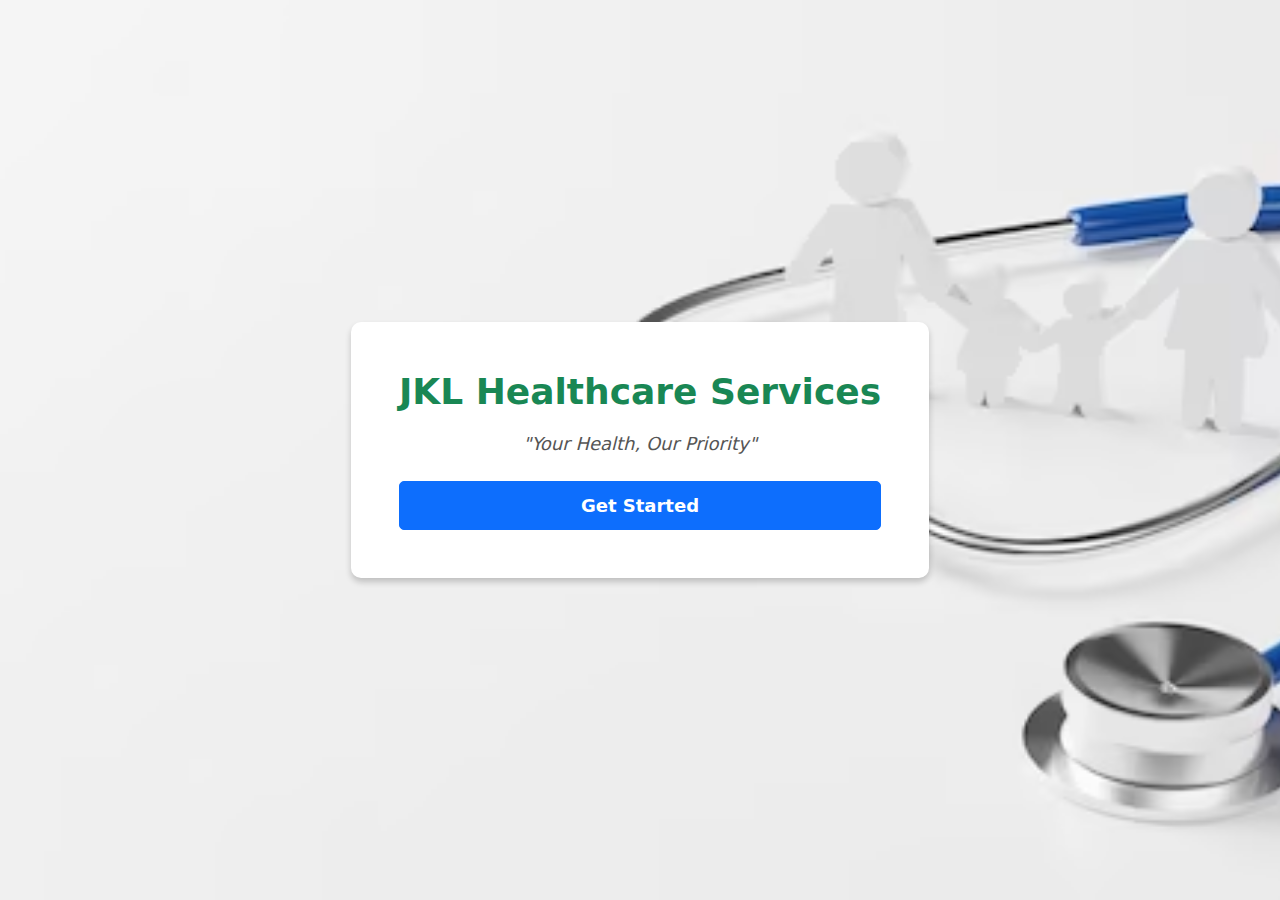
<file: index.html>
<!DOCTYPE html>
<html lang="en">
<head>
    <meta charset="UTF-8">
    <meta name="viewport" content="width=device-width, initial-scale=1.0">
    <title>JKL Healthcare Services</title>
    <!-- Bootstrap CSS -->
    <link href="https://cdn.jsdelivr.net/npm/bootstrap@5.3.3/dist/css/bootstrap.min.css" rel="stylesheet">
    <style>
        /* Full-screen height for centering content */
        body, html {
            margin: 0;
            padding: 0;
            height: 100%;
        }

        /* Button styling */
        .btn-primary {
            font-size: 18px;
            font-weight: bold;
            padding: 10px 20px;
            border-radius: 5px;
            transition: all 0.3s ease;
        }

        .btn-primary:hover {
            background-color: #388E3C;
            border-color: #388E3C;
            transform: scale(1.05);
        }

        /* Card customization */
        .card {
            border: none;
            border-radius: 10px;
            box-shadow: 0 4px 6px rgba(0, 0, 0, 0.2);
        }

        /* Heading and text styling */
        h1 {
            font-size: 36px;
            font-weight: bold;
        }

        p {
            font-size: 18px;
            font-style: italic;
            color: #555;
        }
    </style>
</head>
<body style="background-image: url('assets/images/image_admin_dashboard.png'); background-size: cover; background-position: center center; background-attachment: fixed;">
    <div class="container d-flex justify-content-center align-items-center h-100">
        <div class="card p-5 bg-white text-center">
            <h1 class="mb-3 text-success">JKL Healthcare Services</h1>
            <p class="mb-4">"Your Health, Our Priority"</p>
            <button class="btn btn-primary" onclick="location.href='login.html'">Get Started</button>
        </div>
    </div>

    <!-- Bootstrap JS (Optional for advanced functionality) -->
    <script src="https://cdn.jsdelivr.net/npm/bootstrap@5.3.3/dist/js/bootstrap.bundle.min.js"></script>
</body>
</html>
</file>
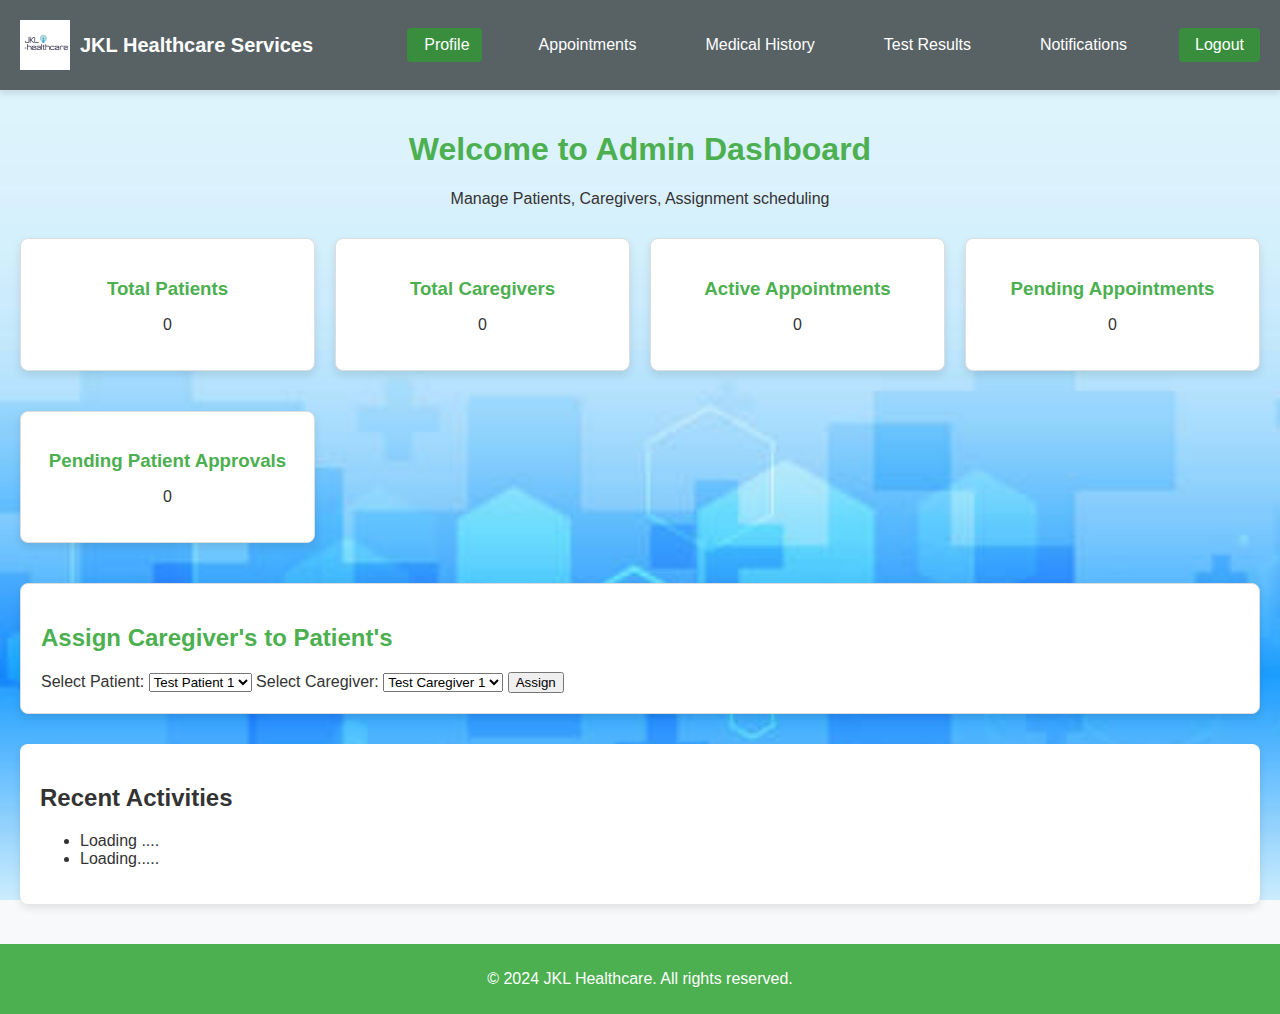
<file: admin-dashboard.html>
<!DOCTYPE html>
<html lang="en">
<head>
    <meta charset="UTF-8">
    <meta name="viewport" content="width=device-width, initial-scale=1.0">
    <title>Admin Dashboard - JKL Healthcare</title>
    <link rel="stylesheet" href="assets/css/admin-dashboard.css">
    <style>
        /* Add background image to the body */
        body {
            margin: 0;
            padding: 0;
            background-image: url('assets/images/image_admin_dashboard2.png'); /* Correct the path here */
            background-size: cover; /* Ensure the image covers the entire background */
            background-position: center center; /* Center the image */
            background-attachment: fixed; /* Keep the image fixed when scrolling */
            font-family: Arial, sans-serif;
        }

        /* Overlay to make content more readable */
        .container-center {
            display: flex;
            justify-content: center;
            align-items: center;
            height: 100%; /* Full height of the viewport */
            background-color: rgba(255, 255, 255, 0.7);  /* Add slight overlay to make the form stand out */
        }

        /* Keep the existing styling for header, sections, etc. */
        .dashboard-header {
            background-color: rgba(0, 0, 0, 0.6); /* Semi-transparent header background */
            padding: 20px;
            color: white;
        }

        .nav-bar a {
            text-decoration: none;
            color: white;
            margin-right: 20px;
        }

        /* Other section styling remains the same */
        .dashboard-main {
            padding: 20px;
            color: #333;
        }

        .stat-item {
            background-color: white;
            padding: 20px;
            border-radius: 8px;
            margin: 10px 0;
            text-align: center;
            box-shadow: 0 4px 8px rgba(0, 0, 0, 0.1);
        }

        .assign-caregiver-section,
        .recent-activities {
            margin-top: 30px;
            padding: 20px;
            background-color: white;
            border-radius: 8px;
            box-shadow: 0 4px 8px rgba(0, 0, 0, 0.1);
        }

        footer {
            text-align: center;
            padding: 10px;
            background-color: #4CAF50;
            color: white;
            margin-top: 20px;
        }
    </style>
</head>
<body>
    <header class="dashboard-header">
        <div class="logo-container">
            <img src="assets/images/logo.png" alt="JKL Healthcare Logo" class="logo">
            <h1>JKL Healthcare Services</h1>
        </div>
        <nav class="nav-bar">
            <a href="#profile" class="nav-link active"><i class="icon-profile"></i> Profile</a>
            <a href="#appointments" class="nav-link"><i class="icon-appointments"></i> Appointments</a>
            <a href="#medical-history" class="nav-link"><i class="icon-medical"></i> Medical History</a>
            <a href="#test-results" class="nav-link"><i class="icon-tests"></i> Test Results</a>
            <a href="#notifications" class="nav-link"><i class="icon-notifications"></i> Notifications</a>
            <button id="logoutButton" class="logout-btn">Logout</button>
        </nav>
    </header>
    
    <main class="dashboard-main">
        <section class="welcome-section">
            <h1>Welcome to Admin Dashboard</h1>
            <p>Manage Patients, Caregivers, Assignment scheduling</p>
        </section>

        <section class="stats-container">
            <div class="stat-item">
                <h3>Total Patients</h3>
                <p>0</p>
            </div>
            <div class="stat-item">
                <h3>Total Caregivers</h3>
                <p>0</p>
            </div>
            <div class="stat-item">
                <h3>Active Appointments</h3>
                <p>0</p>
            </div>
            <div class="stat-item">
                <h3>Pending Appointments</h3>
                <p>0</p>
            </div>
            <div class="stat-item">
                <h3>Pending Patient Approvals</h3>
                <p>0</p>
            </div>
           
        </section>

        <section id="assign-caregiver" class="assign-caregiver-section">
            <h2>Assign Caregiver's to Patient's</h2>
            <form id="assignForm">
                <label for="patient">Select Patient:  </label>
                <select id="patient">
                    <option value="1"> Test Patient 1</option>
                    <option value="2">Loading ... </option>
                </select>

                <label for="caregiver">  Select Caregiver: </label>
                <select id="caregiver">
                    <option value="1"> Test Caregiver 1</option>
                    <option value="2">Loading ... </option>
                </select>

                <button type="submit">Assign</button>
            </form>
        </section>

        <section id="recent-activities" class="recent-activities">
            <h2>Recent Activities</h2>
            <ul>
                <li>Loading ....</li>
                <li>Loading.....</li>
                
                
            </ul>
        </section>
    </main>

    <footer>
        <p>© 2024 JKL Healthcare. All rights reserved.</p>
    </footer>
</body>
</html>
</file>
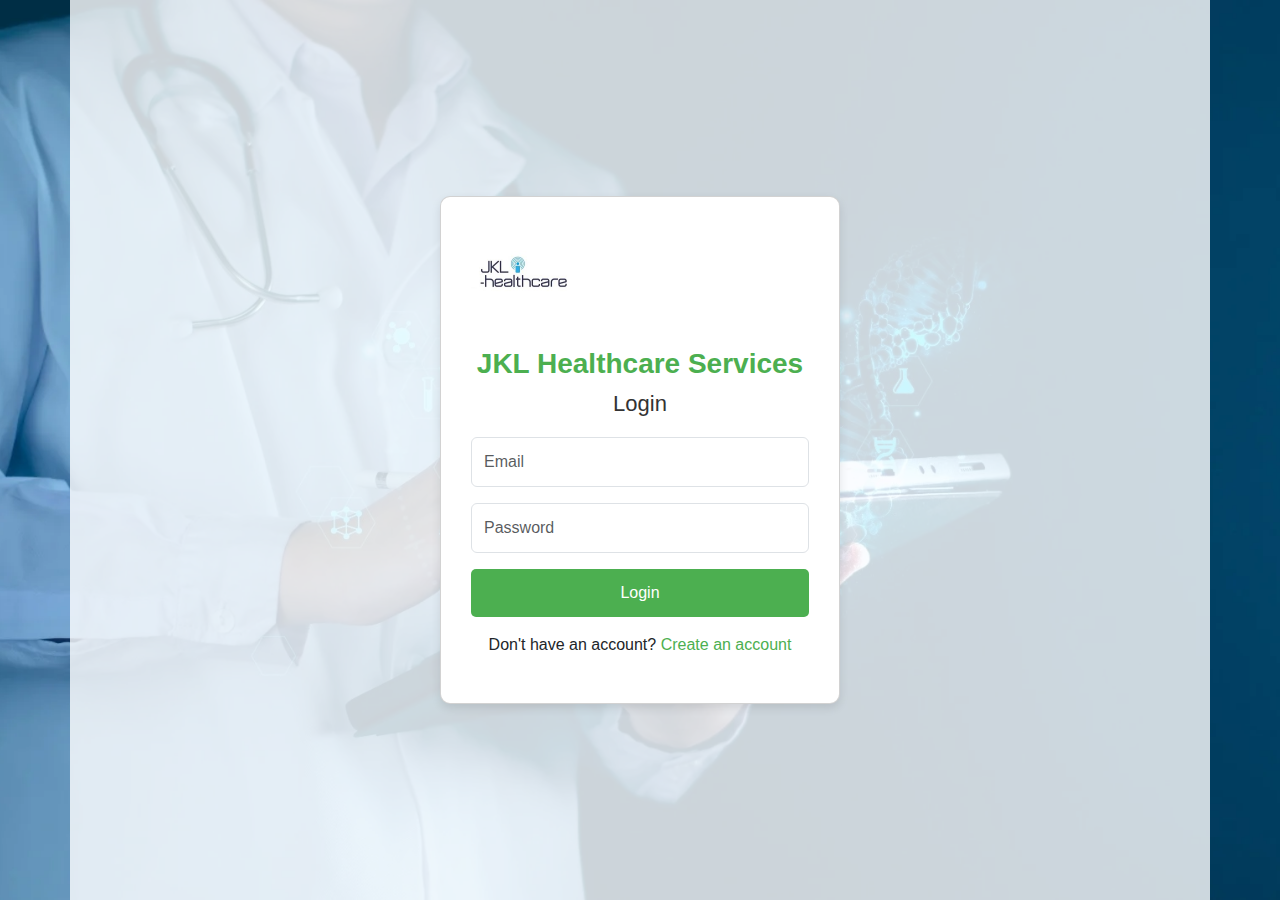
<file: caregiver-dashboard.html>
<!DOCTYPE html>
<html lang="en">
<head>
    <meta charset="UTF-8">
    <meta name="viewport" content="width=device-width, initial-scale=1.0">
    <title>Caregiver Dashboard Services</title>
    <link rel="stylesheet" href="assets/css/caregiver-dashboard.css">
</head>
<body>
    <!-- Navbar -->
    <nav class="navbar">
        <div class="logo">
            <h1>JKL Healthcare Services</h1>
        </div>
        <ul class="nav-links">
            <li><a href="#dashboard">Dashboard</a></li>
            <li><a href="#patients">Assigned Patients</a></li>
            <li><a href="#appointments">Appointments</a></li>
        </ul>
        <button id="logoutButton" class="logout-btn">Logout</button>
    </nav>

    <!-- Main Content -->
    <main>
        <section id="dashboard" class="stats-section">
            <h2>Dashboard Overview</h2>
            <div class="stats">
                <div class="stat-card">
                    <h3>Total Assigned Patients</h3>
                    <p id="totalPatients">1


                    </p>
                </div>
            </div>
        </section>

        <section id="patients" class="patients-section">
            <h2>Assigned Patients</h2>
            <ul id="assignedPatientsList">
                <!-- Assigned patients will be listed here -->
            </ul>
        </section>

        <!-- Schedule Appointment Section -->
        <section id="appointments" class="schedule-section">
            <h2>Schedule an Appointment</h2>
            <form id="scheduleAppointmentForm">
                <label for="patientId">Select Patient:</label>
                <select id="patientId" required>
                    <option value="Test patient 1">Test Patient 1</option> 
                    <option value="Test patient 2">Loading ....</option>
                </select>

                <label for="appointmentDate">Appointment Date:</label>
                <input type="datetime-local" id="appointmentDate" required>

                <label for="notes">Notes:</label>
                <textarea id="notes" rows="3" required></textarea>

                <button type="submit">Schedule Appointment</button>
            </form>
        </section>

        <!-- View Scheduled Appointments Section -->
        <section class="view-appointments-section">
            <h2>Your Scheduled Appointments</h2>
            <div id="appointmentsList" class="appointments-list">
                <!-- Example Static Appointment 1 -->
                <div class="appointment-item">
                    <p><strong>Patient Name:</strong> Loding...</p>
                    <p><strong>Scheduled Date:</strong> Loding..</p>
                    <button class="edit-btn" onclick="editAppointment(1)">Edit</button>
                </div>

                <!-- Example Static Appointment 2 -->
                <div class="appointment-item">
                    <p><strong>Patient Name:</strong> <input type="text"></p>
                    <p><strong>Scheduled Date:</strong> <input type="datetime-local" name="" id=""></p>
                </div>
                <div>  <button type="submit">Update Appointment</button>
                    <button type="button" id="cancelEdit" onclick="cancelEdit()">Cancel</button>
               </div>
            </div>
        </section>

        <!-- Edit Appointment Section (hidden by default) -->
        <section id="editAppointmentSection" class="edit-appointment-section" style="display: none;">
            <h2>Edit Appointment</h2>
            <form id="editAppointmentForm">
                <label for="editPatientId">Select Patient:</label>
                <select id="editPatientId" required>
                    <option value="Test patient 1">Test Patient 1</option>
                    <option value="Test patient 2">Loding....</option>
                </select>

                <label for="editAppointmentDate">New Appointment Date:</label>
                <input type="datetime-local" id="editAppointmentDate" required>

                <label for="editNotes">Notes:</label>
                <textarea id="editNotes" rows="3"></textarea>

                <button type="submit">Update Appointment</button>
                <button type="button" id="cancelEdit" onclick="cancelEdit()">Cancel</button>
            </form>
        </section>
    </main>

    <script src="assets/js/caregiver-dashboard.js"></script>
</body>
</html>
</file>
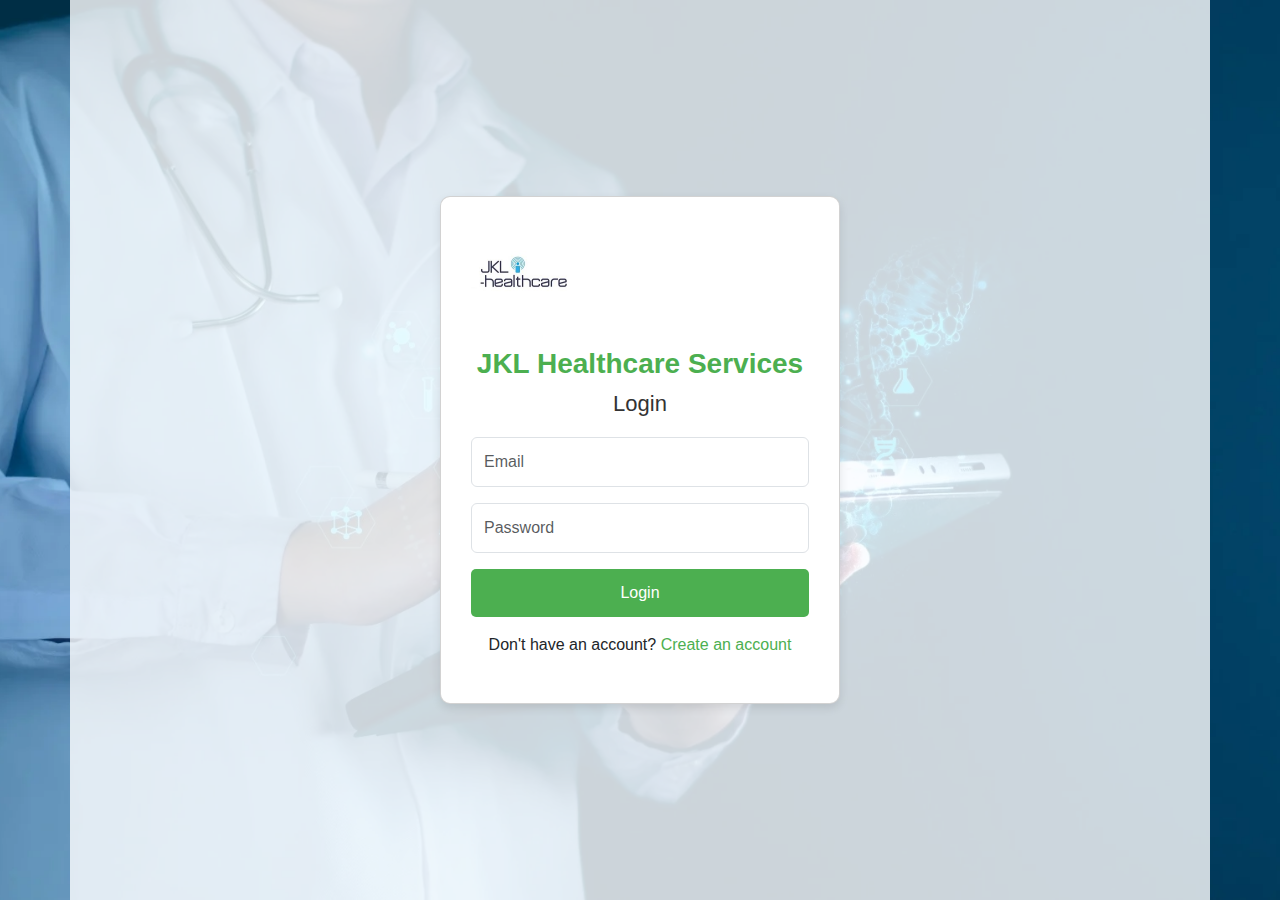
<file: login.html>
<!DOCTYPE html>
<html lang="en">
<head>
    <meta charset="UTF-8">
    <meta name="viewport" content="width=device-width, initial-scale=1.0">
    <title>Login - JKL Healthcare Services</title>
    <!-- Bootstrap CSS -->
    <link href="https://cdn.jsdelivr.net/npm/bootstrap@5.3.3/dist/css/bootstrap.min.css" rel="stylesheet">
    <style>
        /* General Styles */
        body, html {
            height: 100%;
            margin: 0;
            background-image: url('assets/images/image_login.png'); /* Background image */
            background-size: cover;
            background-position: center center;
            background-attachment: fixed;
            font-family: Arial, sans-serif;
        }

        /* Overlay and centering container */
        .container {
            height: 100%;
            display: flex;
            justify-content: center;
            align-items: center;
            background-color: rgba(255, 255, 255, 0.8); /* Overlay for readability */
        }

        /* Card styling */
        .card {
            background-color: #fff;
            border-radius: 10px;
            padding: 30px;
            width: 100%;
            max-width: 400px;
            box-shadow: 0px 4px 10px rgba(0, 0, 0, 0.1);
            text-align: center;
        }

        /* Logo styling */
        .logo {
            max-width: 100px;
            margin-bottom: 20px;
        }

        /* Heading styles */
        h1 {
            font-size: 28px;
            color: #4CAF50;
            font-weight: bold;
            margin-bottom: 10px;
        }

        h2 {
            font-size: 22px;
            color: #333;
            margin-bottom: 20px;
        }

        /* Form input styling */
        .form-control {
            padding: 12px;
            font-size: 16px;
        }

        .form-control:focus {
            border-color: #4CAF50;
            box-shadow: 0 0 0 0.2rem rgba(76, 175, 80, 0.25);
        }

        /* Button styling */
        .btn-primary {
            background-color: #4CAF50;
            border: none;
            font-size: 16px;
            padding: 12px;
            border-radius: 5px;
        }

        .btn-primary:hover {
            background-color: #388E3C;
        }

        /* Link styling */
        .link {
            color: #4CAF50;
            text-decoration: none;
        }

        .link:hover {
            text-decoration: underline;
        }
    </style>
</head>
<body>
    <div class="container">
        <div class="card">
            <!-- Logo -->
            <img src="assets/images/logo.png" alt="JKL Healthcare Logo" class="logo">
            <h1>JKL Healthcare Services</h1>
            <h2>Login </h2>
            <!-- Login Form -->
            <form id="loginForm" class="form-container">
                <div class="mb-3">
                    <input type="email" id="email" name="email" class="form-control" placeholder="Email" required>
                </div>
                <div class="mb-3">
                    <input type="password" id="password" name="password" class="form-control" placeholder="Password" required>
                </div>
                <button type="submit" class="btn btn-primary w-100">Login</button>
            </form>
            <p class="mt-3">Don't have an account? <a href="register.html" class="link">Create an account</a></p>
        </div>
    </div>
    <!-- Bootstrap JS -->
    <script src="https://cdn.jsdelivr.net/npm/bootstrap@5.3.3/dist/js/bootstrap.bundle.min.js"></script>
    <script src="assets/js/main.js"></script>

</body>
</html>
</file>
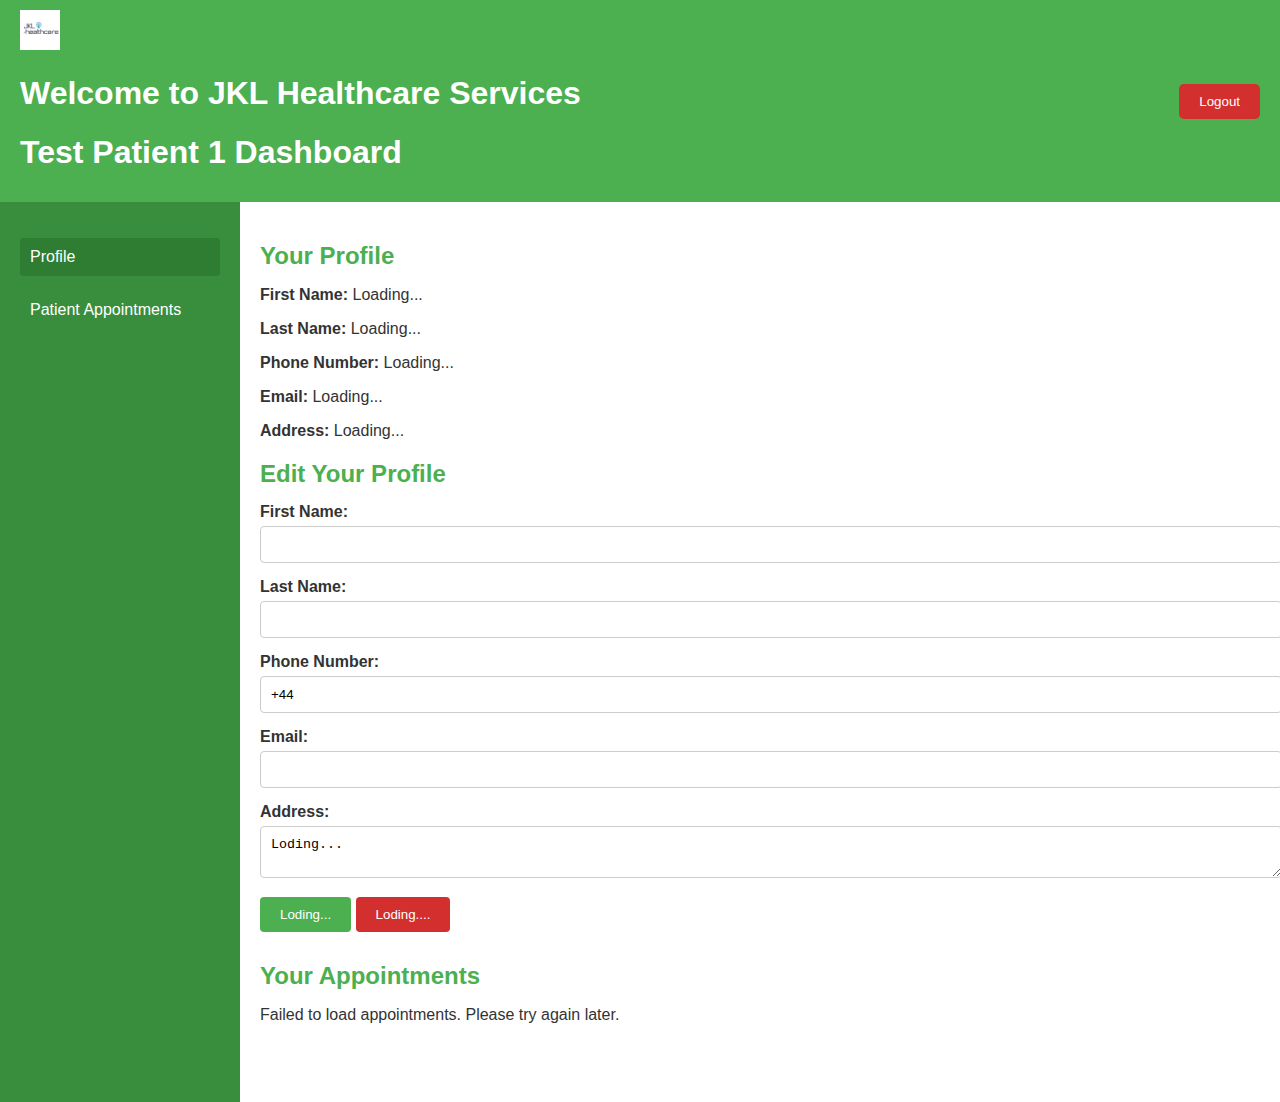
<file: patient-dashboard.html>
<!DOCTYPE html>
<html lang="en">
<head>
    <meta charset="UTF-8">
    <meta name="viewport" content="width=device-width, initial-scale=1.0">
    <title>Patient Dashboard - JKL Healthcare</title>
    <link rel="stylesheet" href="assets/css/patient-dashboard.css">
    <script defer src="assets/js/patient-dashboard.js"></script>
</head>
<body>
    <header class="dashboard-header">
        <div class="logo-container">
            <img src="assets/images/logo.png" alt="JKL Healthcare Logo" class="logo">
            <h1>Welcome to JKL Healthcare Services </h1>
            <h1>Test Patient 1 Dashboard</h1>

        </div>
        <button id="logoutButton" class="logout-btn">Logout</button>
    </header>

    <div class="dashboard-container">
        <!-- Sidebar -->
        <nav class="sidebar">
            <ul>
                <li><a href="#profile" class="active">Profile</a></li>
                <li><a href="#appointments">Patient Appointments</a></li>
            </ul>
        </nav>

        <!-- Main Content -->
        <main class="main-content">
            <!-- Profile Section -->
            <section id="profile" class="dashboard-section">
                <h2>Your Profile</h2>
                <!-- Profile Display -->
                <div id="profileDisplay" class="profile-display">
                    <p><strong>First Name:</strong> <span id="displayFirstName">Loading...</span></p>
                    <p><strong>Last Name:</strong> <span id="displayLastName">Loading...</span></p>
                    <p><strong>Phone Number:</strong> <span id="displayPhoneNumber">Loading...</span></p>
                    <p><strong>Email:</strong> <span id="displayEmail">Loading...</span></p>
                    <p><strong>Address:</strong> <span id="displayAddress">Loading...</span></p>
                </div>

                <h2>Edit Your Profile</h2>
                <!-- Update Profile Form -->
                <form id="updateProfileForm">
                    <label for="firstName">First Name:</label>
                    <input type="text" id="firstName" name="firstName" value="">

                    <label for="lastName">Last Name:</label>
                    <input type="text" id="lastName" name="lastName" value="">

                    <label for="phoneNumber">Phone Number:</label>
                    <input type="text" id="phoneNumber" name="phoneNumber" value="+44">

                    <label for="email">Email:</label>
                    <input type="text" id="email" name="email" value="">

                    <label for="address">Address:</label>
                    <textarea id="address" name="address">Loding...</textarea>

                    <button type="submit" class="update-btn">Loding...</button>
                    <button type="button" id="deleteProfileButton" class="delete-btn">Loding....</button>
                </form>
            </section>

            <section id="appointments" class="dashboard-section">
                <h2>Your Appointments</h2>
                <div id="appointmentsList" class="appointments-list">
                  
            <section class="view-appointments-section">
                <h2>Your Scheduled Appointments</h2>
                <div id="appointmentsList" class="appointments-list">
                 
                </div>
            </section>


                
                </div>
            </section>
        </main>
    </div>
</body>
</html>
</file>
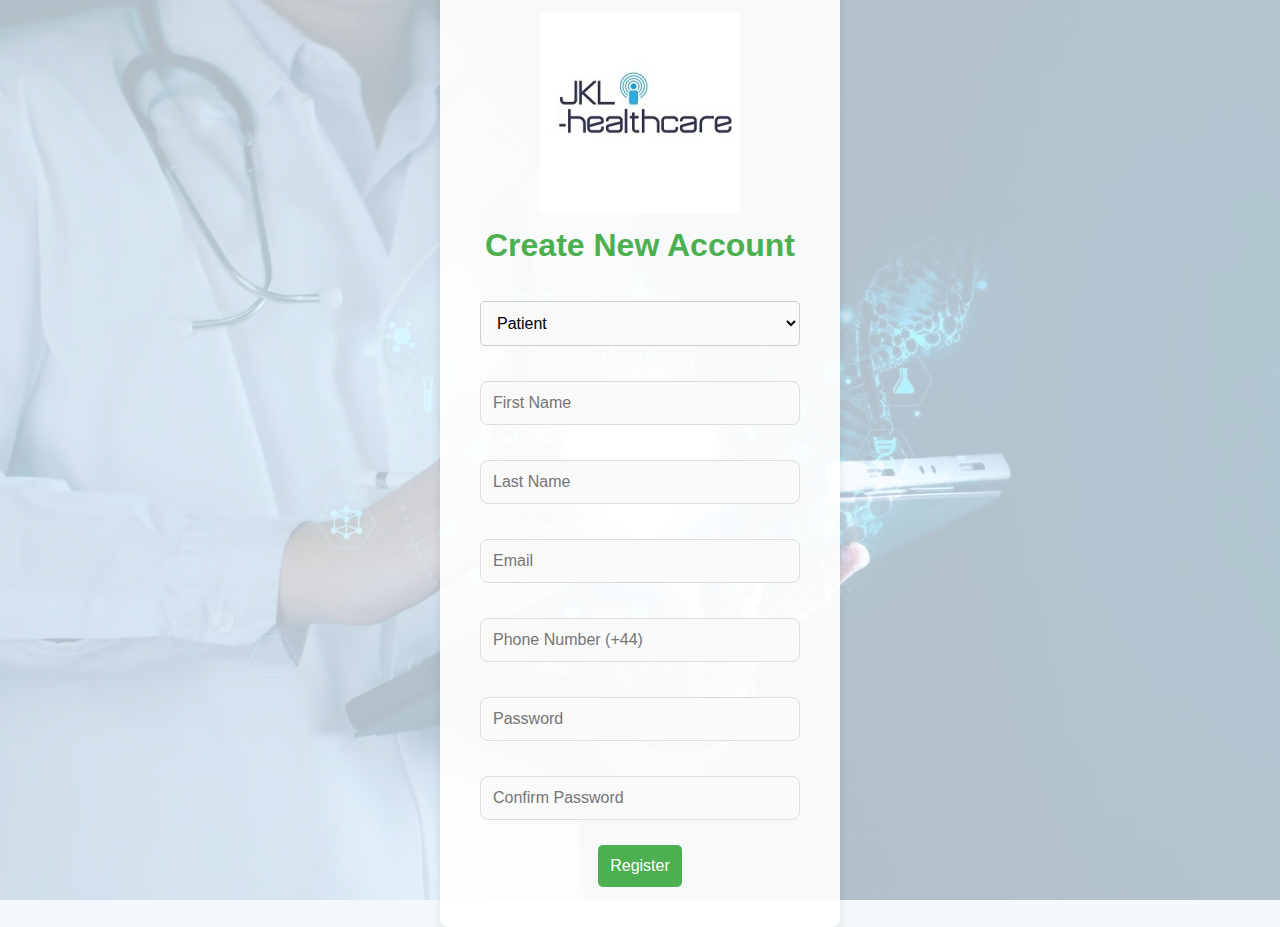
<file: register.html>
<!DOCTYPE html>
<html lang="en">
<head>
    <meta charset="UTF-8">
    <meta name="viewport" content="width=device-width, initial-scale=1.0">
    <title>Register - JKL Healthcare Services</title>
    <link rel="stylesheet" href="assets/css/reset.css">
    <link rel="stylesheet" href="assets/css/base.css">
    <link rel="stylesheet" href="assets/css/layout.css">
    <link rel="stylesheet" href="assets/css/forms.css">
    <link rel="stylesheet" href="assets/css/buttons.css">
    <style>
        /* General Styles */
        body {
            margin: 0;
            padding: 0;
            background-image: url('assets/images/image_login.png'); /* Set background image */
            background-size: cover; /* Ensure the image covers the entire background */
            background-position: center center; /* Center the image */
            background-attachment: fixed; /* Keep the image fixed when scrolling */
            height: 100vh;
            font-family: Arial, sans-serif;
        }

        /* Container for the whole page */
        .container-center {
            display: flex;
            justify-content: center;
            align-items: center;
            height: 100%; /* Full height of the viewport */
            background-color: rgba(255, 255, 255, 0.7);  /* Add slight overlay to make form stand out */
        }

        /* Card Styling */
        .card {
            background-color: rgba(255, 255, 255, 0.9); /* Semi-transparent background */
            border-radius: 8px;
            padding: 40px;
            width: 100%;
            max-width: 400px;
            box-shadow: 0 4px 10px rgba(0, 0, 0, 0.1);
            text-align: center;
        }

        h2 {
            color: #4CAF50;
            margin-bottom: 20px;
        }

        form {
            display: flex;
            flex-direction: column;
            gap: 15px;
        }

        input, select {
            padding: 12px;
            font-size: 16px;
            border: 1px solid #ccc;
            border-radius: 5px;
            width: 100%;
            box-sizing: border-box;
        }

        input:focus, select:focus {
            border-color: #4CAF50;
            outline: none;
        }

        button.primary {
            background-color: #4CAF50;
            color: white;
            padding: 12px;
            border: none;
            border-radius: 5px;
            font-size: 16px;
            cursor: pointer;
            transition: background-color 0.3s ease;
        }

        button.primary:hover {
            background-color: #388E3C;
        }

        p a {
            color: #4CAF50;
            text-decoration: none;
        }

        p a:hover {
            text-decoration: underline;
        }

    </style>
</head>
<body>
    <div class="container-center">
        <div class="card">
            <img src="assets/images/logo.png" alt="JKL Healthcare Logo" class="logo">

            <h2>Create New Account</h2>
            <form id="registerForm" class="form-container">
                <select id="role" name="role" required>
                    <option value="patient">Patient</option>
                    <option value="caregiver">Caregiver</option>
                </select>
                <input type="text" id="firstName" name="firstName" placeholder="First Name" required>
                <input type="text" id="lastName" name="lastName" placeholder="Last Name" required>
                <input type="email" id="email" name="email" placeholder="Email" required>
                <input type="tel" id="phoneNumber" name="phoneNumber" placeholder="Phone Number (+44)" pattern="^\+44[0-9]{10}$" required>
                <input type="password" id="password" name="password" placeholder="Password" required>
                <input type="password" id="confirmPassword" name="confirmPassword" placeholder="Confirm Password" required>
                <button type="submit" class="primary">Register</button>
            </form>
        </div>
    </div>
    <script src="https://cdn.jsdelivr.net/npm/bootstrap@5.3.3/dist/js/bootstrap.bundle.min.js"></script>

    <script src="assets/js/main.js"></script>
</body>
</html>
</file>
<file: assets/css/admin-dashboard.css>
/* General Styles */
body {
    font-family: Arial, sans-serif;
    margin: 0;
    padding: 0;
    background-color: #f8f9fa;
}

/* Header Styles */
.dashboard-header {
    background-color: #4CAF50;
    padding: 10px 20px;
    display: flex;
    align-items: center;
    justify-content: space-between;
}

.logo {
    width: 150px;
}

.nav-bar ul {
    list-style: none;
    margin: 0;
    padding: 0;
    display: flex;
}

.nav-bar ul li {
    margin-left: 20px;
}

.nav-bar ul li a,
#logoutButton {
    text-decoration: none;
    color: white;
    font-size: 16px;
    padding: 8px 16px;
    background-color: #388E3C;
    border-radius: 4px;
    transition: background-color 0.3s;
}

.nav-bar ul li a:hover,
#logoutButton:hover {
    background-color: #2E7D32;
}

/* Main Content */
.dashboard-main {
    padding: 20px;
}

/* Welcome Section */
.welcome-section {
    text-align: center;
    margin-bottom: 20px;
}

.welcome-section h1 {
    color: #4CAF50;
}

/* Stats Container */
.stats-container {
    display: grid;
    grid-template-columns: repeat(auto-fit, minmax(250px, 1fr));
    gap: 20px;
}

.stat-item {
    background-color: white;
    border: 1px solid #ddd;
    padding: 20px;
    border-radius: 8px;
    text-align: center;
    box-shadow: 0 4px 6px rgba(0, 0, 0, 0.1);
}

.stat-item h3 {
    color: #4CAF50;
    margin-bottom: 10px;
}

/* Assign Caregiver Section */
.assign-caregiver-section {
    margin-top: 30px;
    padding: 20px;
    background-color: #fff;
    border: 1px solid #ddd;
    border-radius: 8px;
    box-shadow: 0 4px 6px rgba(0, 0, 0, 0.1);
}

.assign-caregiver-section h2 {
    color: #4CAF50;
    margin-bottom: 20px;
}

/* Footer */
footer {
    text-align: center;
    padding: 10px 20px;
    background-color: #4CAF50;
    color: white;
    margin-top: 20px;
}

/* Header Container */
.dashboard-header {
    display: flex;
    justify-content: space-between;
    align-items: center;
    background-color: #4CAF50;
    padding: 10px 20px;
    box-shadow: 0 4px 6px rgba(0, 0, 0, 0.1);
}

/* Logo Section */
.logo-container {
    display: flex;
    align-items: center;
}

.logo {
    width: 50px;
    height: auto;
    margin-right: 10px;
}

.logo-container h1 {
    font-size: 20px;
    color: white;
    margin: 0;
    font-weight: 600;
}

/* Navigation Bar */
.nav-bar {
    display: flex;
    align-items: center;
    gap: 20px;
}

.nav-link {
    text-decoration: none;
    color: white;
    font-size: 16px;
    font-weight: 500;
    display: flex;
    align-items: center;
    gap: 5px;
    padding: 8px 12px;
    border-radius: 4px;
    transition: background-color 0.3s, transform 0.2s;
}

.nav-link:hover {
    background-color: #2E7D32;
    transform: translateY(-2px);
}

.nav-link.active {
    background-color: #388E3C;
}

/* Logout Button */
.logout-btn {
    background-color: #D32F2F;
    color: white;
    border: none;
    padding: 8px 16px;
    border-radius: 4px;
    font-size: 16px;
    font-weight: 500;
    cursor: pointer;
    display: flex;
    align-items: center;
    gap: 5px;
    transition: background-color 0.3s, transform 0.2s;
}

.logout-btn:hover {
    background-color: #C62828;
    transform: translateY(-2px);
}
</file>
<file: assets/css/caregiver-dashboard.css>
/* General Styles */
body {
    font-family: Arial, sans-serif;
    margin: 0;
    padding: 0;
    background-image: url('/assets/images/image_caregiver.png'); /* Set background image */
    background-size: cover; /* Ensure the image covers the entire background */
    background-position: center center; /* Center the image */
    background-attachment: fixed; /* Keep the image fixed when scrolling */
    box-sizing: border-box;
    color: #333;
}

/* Overlay to make content more readable */
main {
    background-color: rgba(255, 255, 255, 0.8); /* Light overlay */
    padding: 30px;
    margin: 20px auto;
    max-width: 1200px;
    border-radius: 8px;
    box-shadow: 0 4px 8px rgba(0, 0, 0, 0.1);
}

/* Header Styles */
.dashboard-header {
    background-color: #4CAF50;
    padding: 10px 20px;
    display: flex;
    align-items: center;
    justify-content: space-between;
    box-shadow: 0 4px 6px rgba(0, 0, 0, 0.1);
}

.dashboard-header h1 {
    color: white;
    font-size: 24px;
}

#logoutButton {
    background-color: #D32F2F;
    color: white;
    border: none;
    padding: 8px 16px;
    border-radius: 4px;
    font-size: 16px;
    font-weight: 500;
    cursor: pointer;
    transition: background-color 0.3s;
}

#logoutButton:hover {
    background-color: #C62828;
}

/* Stats Section */
.stats-section {
    text-align: center;
    margin-bottom: 30px;
}

.stats-section h2 {
    color: #4CAF50;
    font-size: 22px;
}

.stats {
    display: flex;
    justify-content: center;
    gap: 20px;
}

.stat-card {
    background-color: white;
    padding: 20px;
    border-radius: 8px;
    box-shadow: 0 4px 6px rgba(0, 0, 0, 0.1);
    width: 200px;
    text-align: center;
}

.stat-card h3 {
    color: #4CAF50;
    margin-bottom: 10px;
}

/* Patients Section */
.patients-section {
    margin-bottom: 30px;
}

.patients-section h2 {
    color: #4CAF50;
    font-size: 22px;
}

#assignedPatientsList {
    list-style: none;
    padding: 0;
    margin: 0;
    text-align: center;
}

#assignedPatientsList li {
    background-color: white;
    margin: 10px;
    padding: 10px;
    border-radius: 8px;
    box-shadow: 0 4px 6px rgba(0, 0, 0, 0.1);
}

/* Schedule Appointment Section */
.schedule-section form {
    display: flex;
    flex-direction: column;
    gap: 15px;
    margin-top: 20px;
}

.schedule-section label {
    font-size: 16px;
}

.schedule-section input, 
.schedule-section select, 
.schedule-section textarea {
    padding: 10px;
    font-size: 16px;
    border: 1px solid #ddd;
    border-radius: 4px;
}

.schedule-section button {
    background-color: #4CAF50;
    color: white;
    padding: 10px 20px;
    border: none;
    border-radius: 4px;
    font-size: 16px;
    cursor: pointer;
    transition: background-color 0.3s;
}

.schedule-section button:hover {
    background-color: #388E3C;
}

/* View Schedule Section */
.view-schedule-section form {
    display: flex;
    flex-direction: column;
    gap: 15px;
    margin-top: 20px;
}

.view-schedule-section label {
    font-size: 16px;
}

.view-schedule-section input {
    padding: 10px;
    font-size: 16px;
    border: 1px solid #ddd;
    border-radius: 4px;
}

.view-schedule-section button {
    background-color: #4CAF50;
    color: white;
    padding: 10px 20px;
    border: none;
    border-radius: 4px;
    font-size: 16px;
    cursor: pointer;
    transition: background-color 0.3s;
}

.view-schedule-section button:hover {
    background-color: #388E3C;
}

#appointmentsList {
    list-style: none;
    padding: 0;
    margin-top: 20px;
    text-align: center;
}

#appointmentsList li {
    background-color: white;
    padding: 10px;
    margin: 10px;
    border-radius: 8px;
    box-shadow: 0 4px 6px rgba(0, 0, 0, 0.1);
}
/* Navbar Styles */
.navbar {
    display: flex;
    justify-content: space-between;
    align-items: center;
    background-color: #4CAF50;
    padding: 10px 20px;
    color: white;
}

.navbar .logo {
    font-size: 1.5rem;
    font-weight: bold;
}

.navbar .nav-links {
    list-style: none;
    display: flex;
    gap: 15px;
}

.navbar .nav-links li {
    margin: 0;
}

.navbar .nav-links a {
    text-decoration: none;
    color: white;
    font-size: 1rem;
    padding: 5px 10px;
    border-radius: 5px;
}

.navbar .nav-links a:hover {
    background-color: #444;
}

.navbar .logout-btn {
    background-color: #ff4c4c;
    color: white;
    border: none;
    padding: 8px 16px;
    cursor: pointer;
    border-radius: 5px;
}

.navbar .logout-btn:hover {
    background-color: #ff0000;
}


/* Responsive Adjustments */
@media (max-width: 768px) {
    .dashboard-header {
        flex-direction: column;
        align-items: flex-start;
    }

    .stats {
        flex-direction: column;
        align-items: center;
    }

    .stat-card {
        width: 100%;
        max-width: 300px;
    }

    .patients-section h2,
    .schedule-section h2,
    .view-schedule-section h2 {
        font-size: 20px;
    }

    .schedule-section form,  
    .view-schedule-section form {
        align-items: center;
    }
}
</file>
<file: assets/css/patient-dashboard.css>
/* General Styles */
body {
    margin: 0;
    font-family: 'Arial', sans-serif;
    background-color: #f9f9f9;
    color: #333;
}

header.dashboard-header {
    display: flex;
    justify-content: space-between;
    align-items: center;
    background-color: #4CAF50;
    padding: 10px 20px;
    color: white;
}

.logo {
    width: 40px;
    margin-right: 10px;
}

.logout-btn {
    background-color: #D32F2F;
    border: none;
    padding: 10px 20px;
    color: white;
    border-radius: 5px;
    cursor: pointer;
}

/* Dashboard Layout */
.dashboard-container {
    display: flex;
    height: 100vh;
}

.sidebar {
    width: 200px;
    background-color: #388E3C;
    padding: 20px;
    color: white;
}

.sidebar ul {
    list-style: none;
    padding: 0;
}

.sidebar ul li {
    margin: 15px 0;
}

.sidebar ul li a {
    text-decoration: none;
    color: white;
    display: block;
    padding: 10px;
    border-radius: 4px;
}

.sidebar ul li a.active,
.sidebar ul li a:hover {
    background-color: #2E7D32;
}

.main-content {
    flex: 1;
    padding: 20px;
    background-color: white;
    overflow-y: auto;
}

.dashboard-section {
    margin-bottom: 30px;
}

.dashboard-section h2 {
    margin-bottom: 15px;
    color: #4CAF50;
}

form label {
    display: block;
    margin-bottom: 5px;
    font-weight: bold;
}

form input,
form textarea {
    width: 100%;
    padding: 10px;
    margin-bottom: 15px;
    border: 1px solid #ccc;
    border-radius: 4px;
}

button {
    padding: 10px 20px;
    border: none;
    border-radius: 4px;
    cursor: pointer;
}

button.update-btn {
    background-color: #4CAF50;
    color: white;
}

button.delete-btn {
    background-color: #D32F2F;
    color: white;
}

button.assign-btn,
button.schedule-btn {
    background-color: #1976D2;
    color: white;
}
</file>
<file: assets/css/base.css>
body {
    font-family: 'Arial', sans-serif;
    background-color: #f4f7fc;
    color: #333;
    line-height: 1.6;
}

h1, h2, h3 {
    color: #333;
    margin-bottom: 10px;
}

h1 {
    font-size: 2.5em;
}

h2 {
    font-size: 2em;
}

h3 {
    font-size: 1.5em;
}

p {
    font-size: 1em;
}

a {
    color: #007bff;
    transition: color 0.3s;
}

a:hover {
    color: #0056b3;
}

.container {
    width: 100%;
    max-width: 1200px;
    margin: 0 auto;
    padding: 20px;
}
</file>
<file: assets/css/layout.css>
/* Center container */
.container-center {
    display: flex;
    justify-content: center;
    align-items: center;
    height: 100vh;
    text-align: center;
}

/* Card-style container */
.card {
    background: #fff;
    padding: 30px;
    border-radius: 8px;
    box-shadow: 0 4px 15px rgba(0, 0, 0, 0.1);
}

/* Flexbox for login and register pages */
.form-container {
    display: flex;
    justify-content: center;
    align-items: center;
    flex-direction: column;
    width: 100%;
}
</file>
<file: assets/css/forms.css>
input[type="email"],
input[type="password"],
input[type="text"],
input[type="tel"],
select {
    width: 100%;
    padding: 12px;
    margin: 10px 0;
    border-radius: 8px;
    border: 1px solid #ddd;
    font-size: 1em;
    background-color: #fafafa;
    box-sizing: border-box;
}

input[type="email"]:focus,
input[type="password"]:focus,
input[type="text"]:focus,
input[type="tel"]:focus,
select:focus {
    border-color: #007bff;
    background-color: #fff;
}

button {
    padding: 12px 20px;
    font-size: 1.1em;
    cursor: pointer;
    border: none;
    border-radius: 6px;
    background-color: #007bff;
    color: white;
    transition: background-color 0.3s;
}

button:hover {
    background-color: #0056b3;
}
</file>
<file: assets/css/buttons.css>
button.primary {
    background-color: #28a745;
    color: white;
}

button.primary:hover {
    background-color: #218838;
}

button.secondary {
    background-color: #ffc107;
    color: white;
}

button.secondary:hover {
    background-color: #e0a800;
}

button.danger {
    background-color: #dc3545;
    color: white;
}

button.danger:hover {
    background-color: #c82333;
}
</file>
